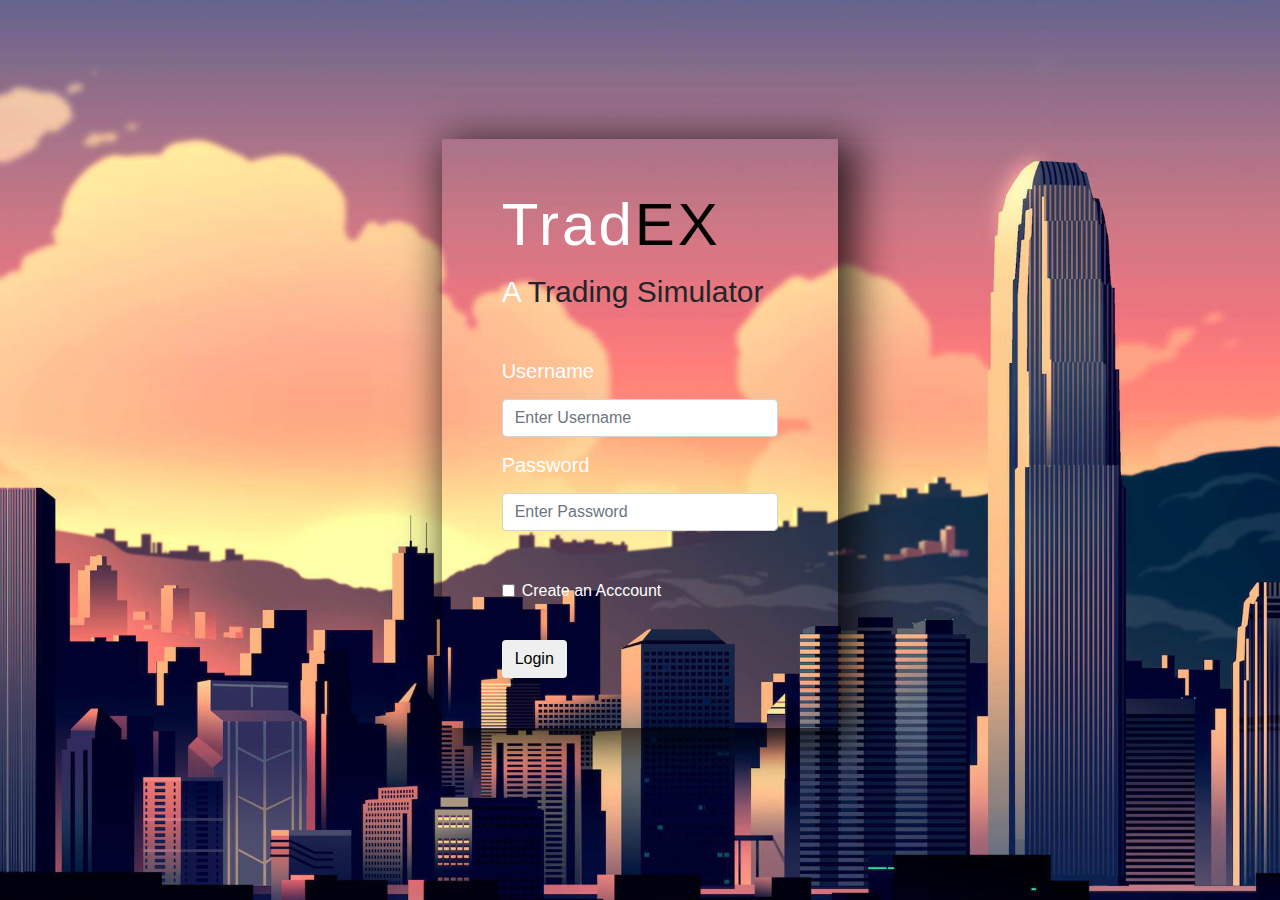
<file: html/index.html>
<!DOCTYPE html>
<html lang="en">
  <head>
    <meta charset="UTF-8" />
    <meta http-equiv="X-UA-Compatible" content="IE=edge" />
    <meta name="viewport" content="width=device-width, initial-scale=1.0" />
    <link rel="stylesheet" href="./css/index.css" />
    <link
      rel="stylesheet"
      href="https://cdn.jsdelivr.net/npm/bootstrap@4.0.0/dist/css/bootstrap.min.css"
      integrity="sha384-Gn5384xqQ1aoWXA+058RXPxPg6fy4IWvTNh0E263XmFcJlSAwiGgFAW/dAiS6JXm"
      crossorigin="anonymous"
    />

    <title>Document</title>
  </head>

  <body>
    <div class="container-fluid bg">
      <div class="row">
        <div class="col-md-4 col-sm-4 col-xs-12"></div>
        <div class="col-md-4 col-sm-4 col-xs-12">
          <!--Form starts-->
          <form class="form-container" id="loginform">
            <h1 class="title titleh1">Trad<span class="ex">EX</span></h1>

            <small class="smalltext">
              <span class="biga">A</span>
              Trading Simulator<br /><br />
            </small>

            <div class="form-group title">
              <label for="username" id="labelusername"><h5>Username</h5></label>
              <input
                type="text"
                class="form-control"
                id="username"
                placeholder="Enter Username"
              />
            </div>

            <div class="form-group title">
              <label for="password" id="labelpassword"><h5>Password</h5></label>
              <input
                type="password"
                class="form-control"
                id="password"
                placeholder="Enter Password"
              />
            </div>

            <!--change this to button-->
            <div class="form-group form-check title mt-5">
              <input type="checkbox" class="form-check-input" id="selection" />
              <label class="form-check-label" for="section"
                ><h6>Create an Acccount</h6></label
              >
            </div>
            <button type="button" class="btn btn-white mt-3" onclick="check();">
              Login
            </button>
          </form>
          <!--Form ends-->
        </div>
        <div class="col-md-4 col-sm-4 col-xs-12"></div>
      </div>
    </div>

    <script src="./js/index.js"></script>
    <script
      src="https://code.jquery.com/jquery-3.3.1.slim.min.js"
      integrity="sha384-q8i/X+965DzO0rT7abK41JStQIAqVgRVzpbzo5smXKp4YfRvH+8abtTE1Pi6jizo"
      crossorigin="anonymous"
    ></script>
    <script
      src="https://cdn.jsdelivr.net/npm/popper.js@1.14.3/dist/umd/popper.min.js"
      integrity="sha384-ZMP7rVo3mIykV+2+9J3UJ46jBk0WLaUAdn689aCwoqbBJiSnjAK/l8WvCWPIPm49"
      crossorigin="anonymous"
    ></script>
    <script
      src="https://cdn.jsdelivr.net/npm/bootstrap@4.0.0/dist/js/bootstrap.min.js"
      integrity="sha384-JZR6Spejh4U02d8jOt6vLEHfe/JQGiRRSQQxSfFWpi1MquVdAyjUar5+76PVCmYl"
      crossorigin="anonymous"
    ></script>
  </body>
</html>
</file>
<file: html/css/index.css>
.bg{
    background: url(background.jpg) no-repeat;
    width: 100%;
    height: 100vh;
}
.form-container{
    border: 0px solid #fff;
    padding: 50px 60px;
    margin-top: 35%;
    -webkit-box-shadow: 10px 10px 39px 8px rgba(0,0,0,0.75);
    -moz-box-shadow: 10px 10px 39px 8px rgba(0,0,0,0.75);
    box-shadow: 10px 10px 39px 8px rgba(0,0,0,0.75);
}
.title{
    color: #fff;
    
}
.titleh1{
    letter-spacing: 3px;
    font-size: 60px;
}
.smalltext{
    font-size: 30px;

}

.lab{
    text-indent: 100px;
    text-align: right;
}
.ex{
    color: black;
}
.biga{
    color: white;
}
</file>
